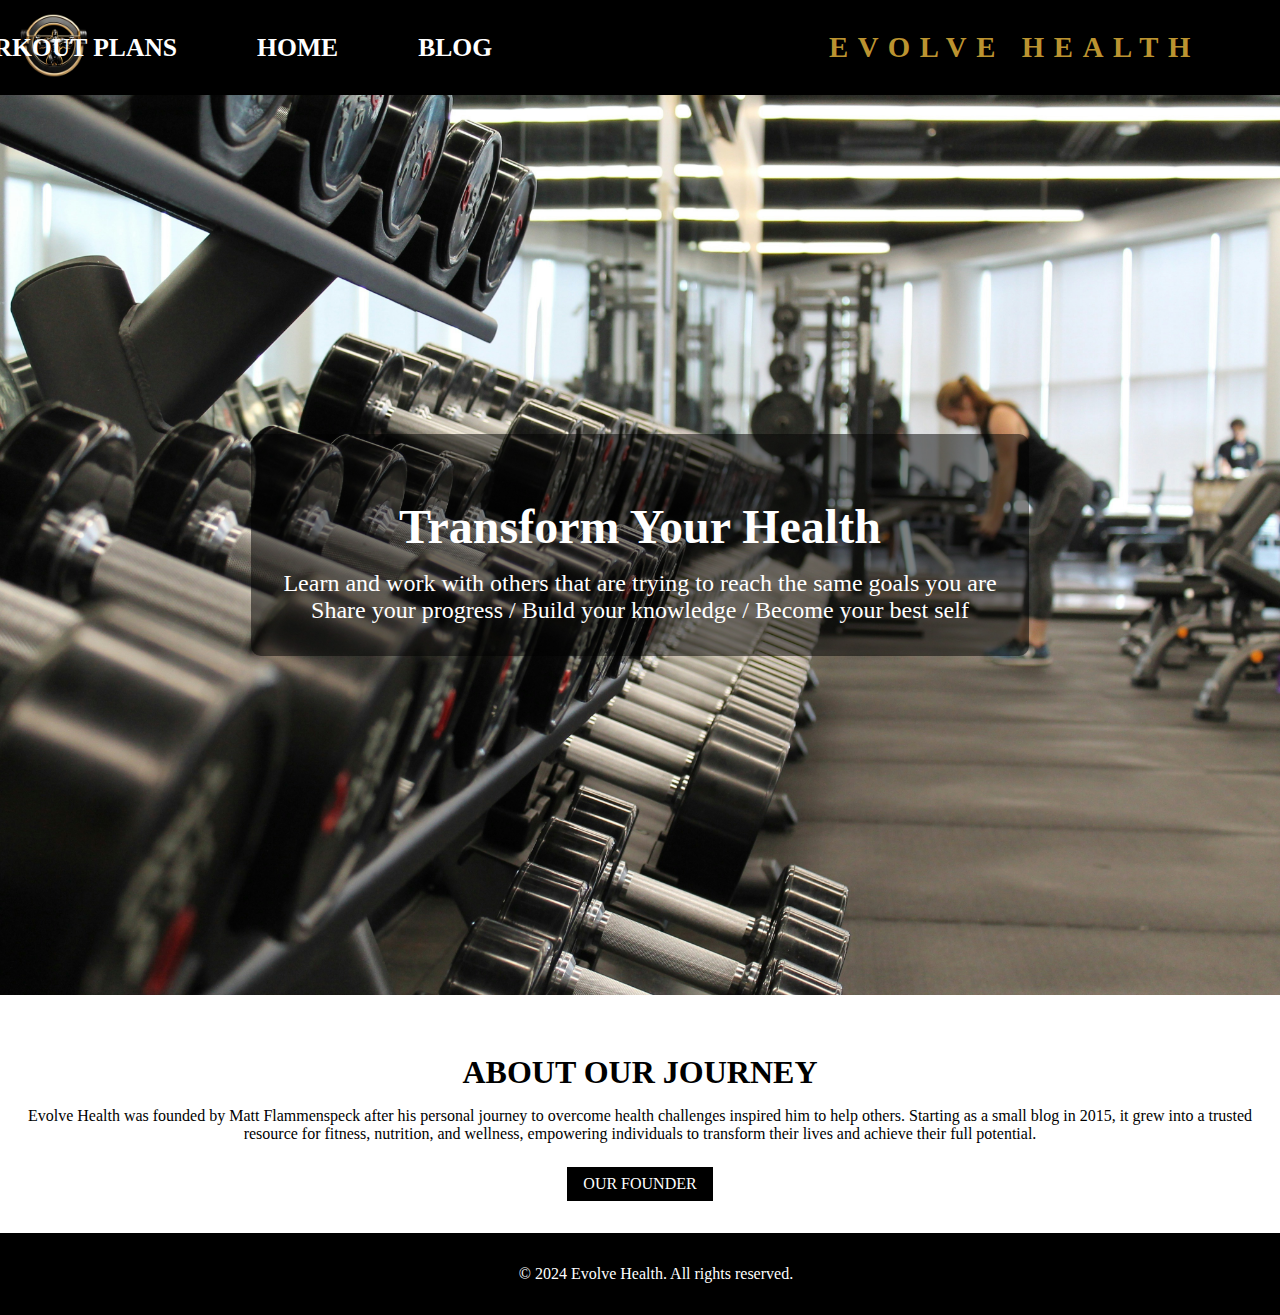
<file: index.html>
<!DOCTYPE html>
<html lang="en">
<head>
    <meta charset="UTF-8">
    <meta name="viewport" content="width=device-width, initial-scale=1.0">
    <title>My Fitness Journey</title>
    <link rel="stylesheet" href="styles.css">
</head>
<body>
    <header>
        <nav>
            <div class="logo">
                <img src="images/pngtree-3d-body-builder-gym-logo-png-image_11437953.png" alt="Gym Logo">
            </div>
            <div class="nav-center">
                <ul>
                    <li><a href="workouts.html">Workout Plans</a></li>
                    <li><a href="index.html">Home</a></li>
                    <li><a href="blog.html">Blog</a></li>
                </ul>
            </div>
            <div class="nav-right">
                <span class="evolve-health">Evolve Health</span>
            </div>
        </nav>
    </header>
    <main>
        <section class="hero">
            <div class="hero-overlay">
                <h1>Transform Your Health</h1>
                <p>Learn and work with others that are trying to reach the same goals you are</p>
                <p>Share your progress / Build your knowledge / Become your best self</p>
            </div>
        </section>    
        <section class="intro">
            <h2>ABOUT OUR JOURNEY</h2>
            <p>Evolve Health was founded by Matt Flammenspeck after his personal journey to overcome health challenges inspired him to help others. Starting as a small blog in 2015, it grew into a trusted resource for fitness, nutrition, and wellness, empowering individuals to transform their lives and achieve their full potential.</p>
            <a href="founder.html" class="btn">OUR FOUNDER</a>
        </section>
    </main>
    <footer>
        <p>&copy; 2024 Evolve Health. All rights reserved.</p>
    </footer>
</body>
</html>
</file>
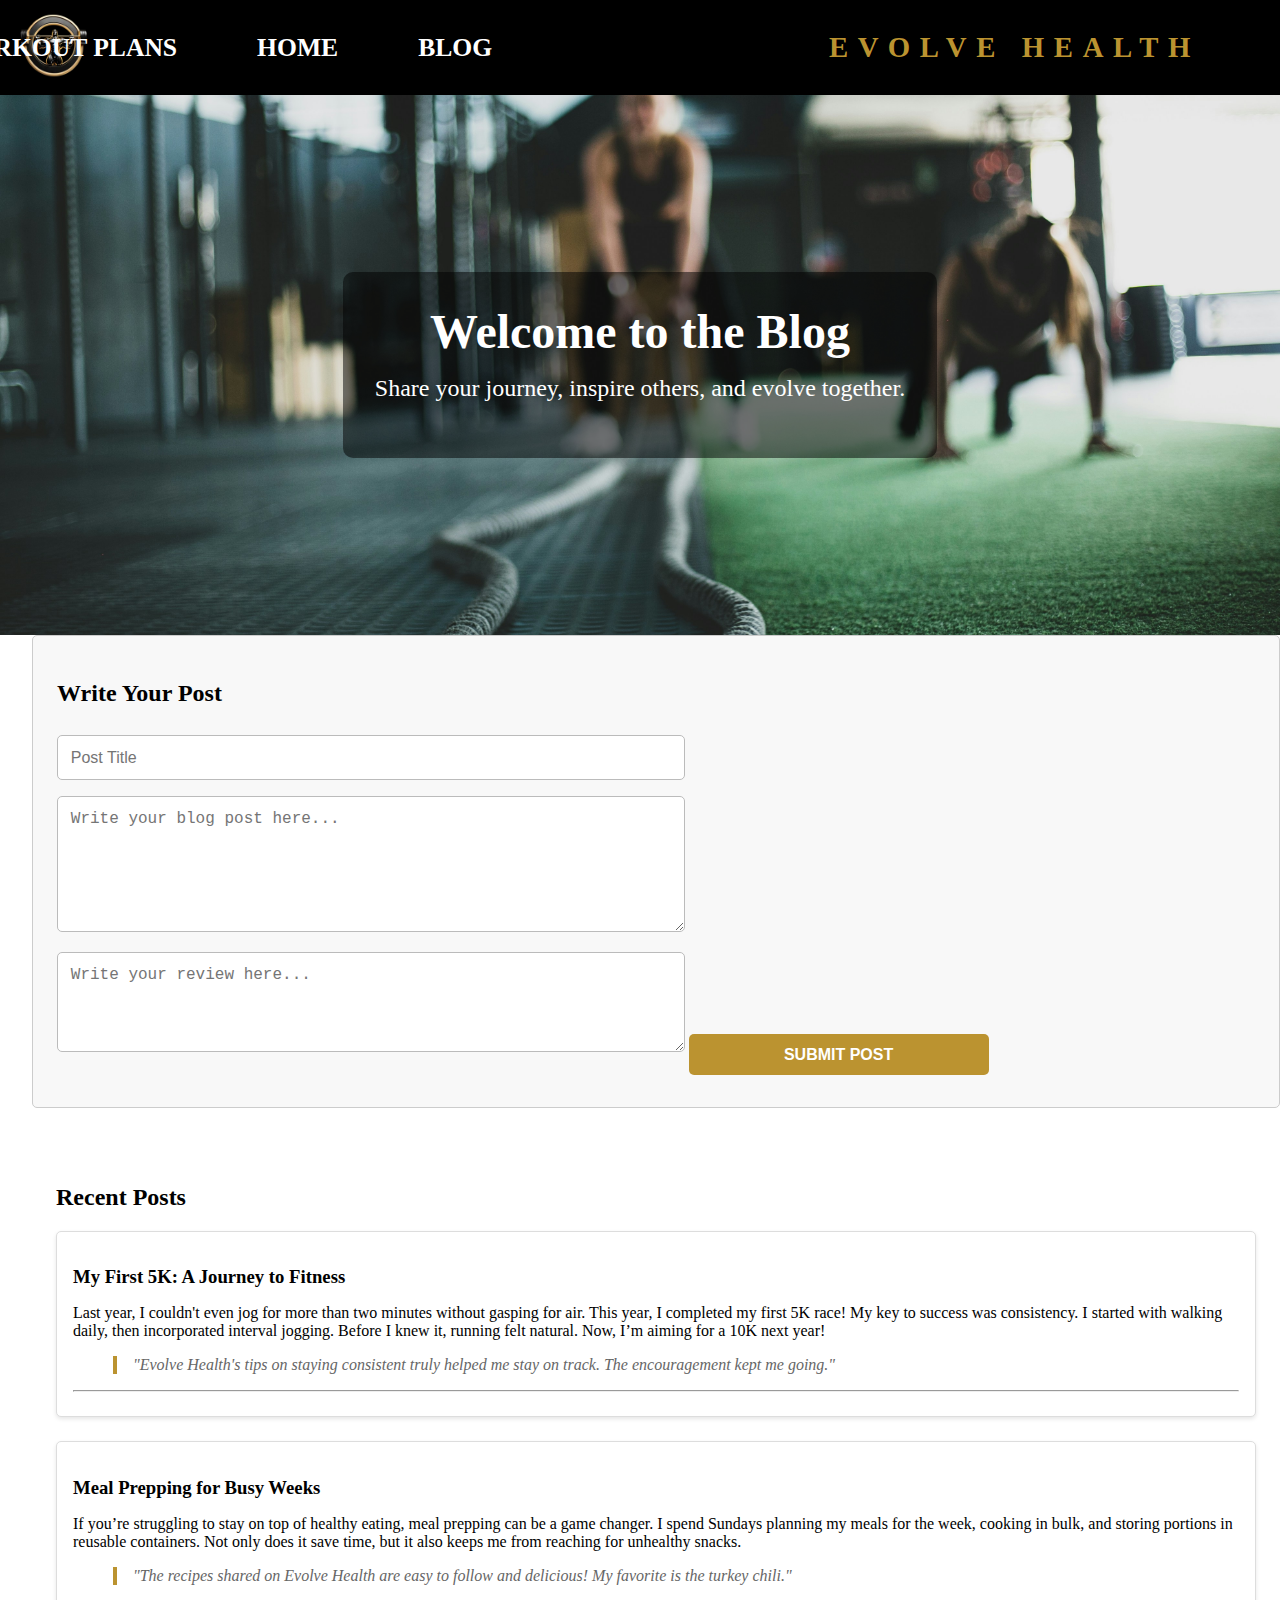
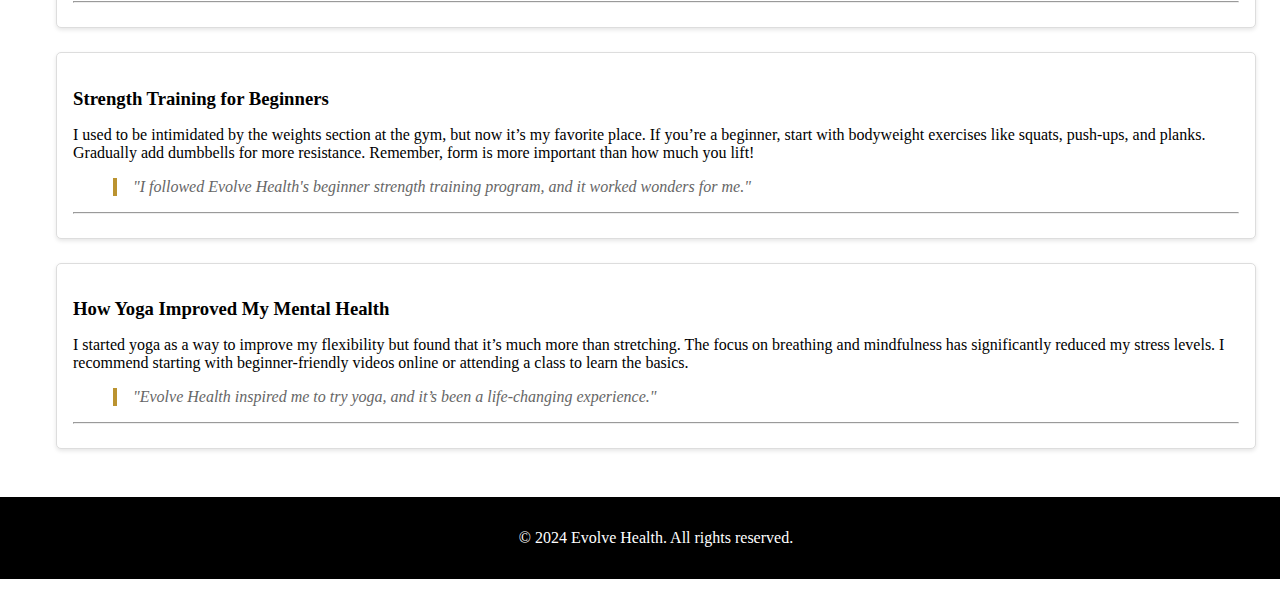
<file: blog.html>
<!DOCTYPE html>
<html lang="en">
<head>
    <meta charset="UTF-8">
    <meta name="viewport" content="width=device-width, initial-scale=1.0">
    <title>Blog</title>
    <link rel="stylesheet" href="styles.css">
    <script src="blog.js" defer></script>
    <style>
        
        .blog-hero {
            position: relative;
            height: 60vh;
            background: url('images/meghan-holmes-buWcS7G1_28-unsplash.jpg') no-repeat center center/cover;
            display: flex;
            justify-content: center;
            align-items: center;
            color: white;
            text-align: center;
        }

        .blog-hero-overlay {
            background: rgba(0, 0, 0, 0.5); 
            padding: 2rem;
            border-radius: 10px;
        }

        .blog-hero h1 {
            font-size: 3rem;
            margin: 0;
        }

        .blog-hero p {
            font-size: 1.5rem;
            margin-top: 1rem;
        }
    </style>
</head>
<body>
    <header>
        <nav>
            <div class="logo">
                <img src="images/pngtree-3d-body-builder-gym-logo-png-image_11437953.png" alt="Gym Logo">
            </div>
            <div class="nav-center">
                <ul>
                    <li><a href="workouts.html">Workout Plans</a></li>
                    <li><a href="index.html">Home</a></li>
                    <li><a href="blog.html">Blog</a></li>
                </ul>
            </div>
            <div class="nav-right">
                <span class="evolve-health">Evolve Health</span>
            </div>
        </nav>
    </header>
    <main>
        <section class="blog-hero">
            <div class="blog-hero-overlay">
                <h1>Welcome to the Blog</h1>
                <p>Share your journey, inspire others, and evolve together.</p>
            </div>
        </section>
        <div class="content-wrapper">
            <section id="blog-form-section">
                <h2>Write Your Post</h2>
                <form id="blog-form">
                    <input type="text" id="post-title" placeholder="Post Title" required>
                    <textarea id="post-content" placeholder="Write your blog post here..." rows="6" required></textarea>
                    <textarea id="post-review" placeholder="Write your review here..." rows="4" required></textarea>
                    <button type="submit">Submit Post</button>
                </form>
            </section>
            <section id="blog-posts-section">
                <h2>Recent Posts</h2>
                <div id="blog-posts">
                    <div class="blog-post">
                        <h3>My First 5K: A Journey to Fitness</h3>
                        <p>Last year, I couldn't even jog for more than two minutes without gasping for air. This year, I completed my first 5K race! My key to success was consistency. I started with walking daily, then incorporated interval jogging. Before I knew it, running felt natural. Now, I’m aiming for a 10K next year!</p>
                        <blockquote>"Evolve Health's tips on staying consistent truly helped me stay on track. The encouragement kept me going."</blockquote>
                        <hr>
                    </div>
                    <div class="blog-post">
                        <h3>Meal Prepping for Busy Weeks</h3>
                        <p>If you’re struggling to stay on top of healthy eating, meal prepping can be a game changer. I spend Sundays planning my meals for the week, cooking in bulk, and storing portions in reusable containers. Not only does it save time, but it also keeps me from reaching for unhealthy snacks.</p>
                        <blockquote>"The recipes shared on Evolve Health are easy to follow and delicious! My favorite is the turkey chili."</blockquote>
                        <hr>
                    </div>
                    <div class="blog-post">
                        <h3>Strength Training for Beginners</h3>
                        <p>I used to be intimidated by the weights section at the gym, but now it’s my favorite place. If you’re a beginner, start with bodyweight exercises like squats, push-ups, and planks. Gradually add dumbbells for more resistance. Remember, form is more important than how much you lift!</p>
                        <blockquote>"I followed Evolve Health's beginner strength training program, and it worked wonders for me."</blockquote>
                        <hr>
                    </div>
                    <div class="blog-post">
                        <h3>How Yoga Improved My Mental Health</h3>
                        <p>I started yoga as a way to improve my flexibility but found that it’s much more than stretching. The focus on breathing and mindfulness has significantly reduced my stress levels. I recommend starting with beginner-friendly videos online or attending a class to learn the basics.</p>
                        <blockquote>"Evolve Health inspired me to try yoga, and it’s been a life-changing experience."</blockquote>
                        <hr>
                    </div>
                </div>
            </section>
        </div>
    </main>
    <footer>
        <p>&copy; 2024 Evolve Health. All rights reserved.</p>
    </footer>
</body>
</html>
</file>
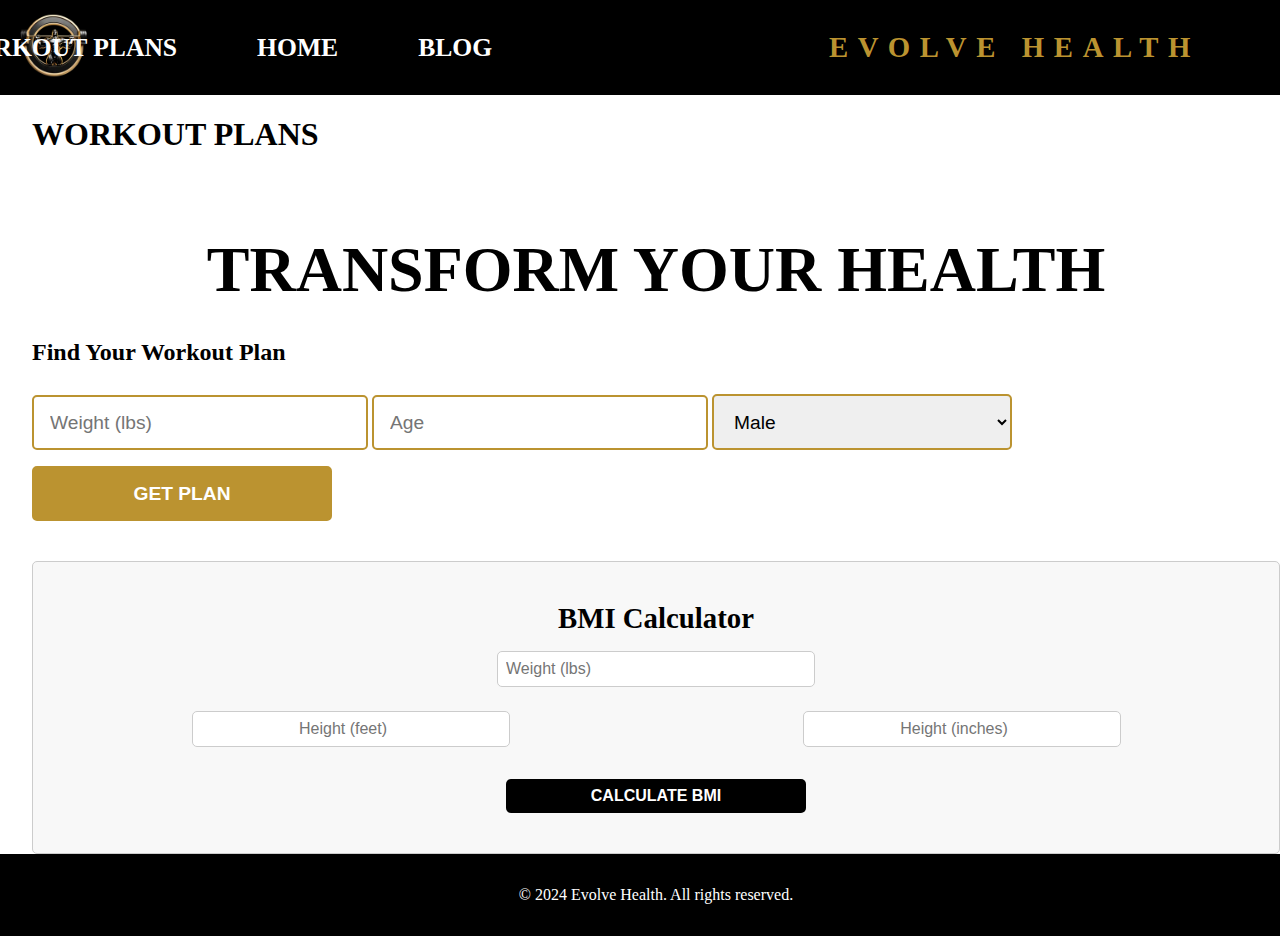
<file: workouts.html>
<!DOCTYPE html>
<html lang="en">
<head>
    <meta charset="UTF-8">
    <meta name="viewport" content="width=device-width, initial-scale=1.0">
    <title>Workout Plans</title>
    <link rel="stylesheet" href="styles.css">
    <script src="script.js" defer></script>
</head>
<body>
    <header>
        <nav>
            <div class="logo">
                <img src="images/pngtree-3d-body-builder-gym-logo-png-image_11437953.png" alt="Gym Logo">
            </div>
            <div class="nav-center">
                <ul>
                    <li><a href="workouts.html">Workout Plans</a></li>
                    <li><a href="index.html">Home</a></li>
                    <li><a href="blog.html">Blog</a></li>
                </ul>
            </div>
            <div class="nav-right">
                <span class="evolve-health">Evolve Health</span>
            </div>
        </nav>
    </header>
    <main>
        <div class="content-wrapper">
            <h1>WORKOUT PLANS</h1>
            <div id="quote" class="quote">TRANSFORM YOUR HEALTH</div> 
            <section id="workout-plan-section">
                <h2>Find Your Workout Plan</h2>
                <input type="number" id="weight" placeholder="Weight (lbs)">
                <input type="number" id="age" placeholder="Age">
                <select id="gender">
                    <option value="male">Male</option>
                    <option value="female">Female</option>
                </select>
                <button onclick="generateWorkoutPlan()">Get Plan</button>
                <div id="calories-result"></div>
                <div id="workout-plan"></div>
            </section>
            
            <section id="bmi-calculator">
                <h2>BMI Calculator</h2>
                <input type="number" id="bmi-weight" placeholder="Weight (lbs)">
                <div class="height-inputs">
                    <input type="number" id="bmi-height-feet" placeholder="Height (feet)">
                    <input type="number" id="bmi-height-inches" placeholder="Height (inches)">
                </div>
                <button onclick="calculateBMI()">Calculate BMI</button>
                <div id="bmi-result"></div>
            </section>
        </div>
    </main>
</body>
<footer>
    <p>&copy; 2024 Evolve Health. All rights reserved.</p>
</footer>
</html>
</file>
<file: styles.css>
body {
    display: flex;
    flex-direction: column;
    min-height: 100vh; 
    margin: 0; 
}

main {
    flex: 1; 
}

footer {
    background: #000;
    color: #fff;
    text-align: center;
    padding: 1rem;
    position: relative; 
    width: 100%;
}


input, select, button {
    font-size: 1.2rem; 
    padding: 0.9rem 1rem; 
    margin: 0.5rem 0; 
    border: 2px solid #bb9330; 
    border-radius: 5px; 
    width: 100%; 
    max-width: 300px; 
}


button {
    background-color: #bb9330; 
    color: #fff; 
    font-weight: bold; 
    text-transform: uppercase; 
    cursor: pointer;
    transition: background 0.3s; 
}

button:hover {
    background-color: #333; 
}


header {
    background: #000;
    color: #fff;
    padding: 0.5rem 1rem;
    display: flex;
    align-items: center;
    justify-content: space-between;
}

nav {
    display: flex;
    align-items: center;
    justify-content: space-between;
    width: 100%;
}

.logo img {
    height: 75px;
    width: auto;
}

.nav-center {
    flex: 1; 
    display: flex;
    justify-content: center;
    margin-left: -30rem; 
}

.nav-center ul {
    list-style: none;
    display: flex;
    gap: 5rem; 
    margin: 0;
    padding: 0;
}

.nav-center ul li a {
    color: #fff;
    text-decoration: none;
    font-size: 1.6rem; 
    font-weight: bold;
    text-transform: uppercase;
    
}

.nav-center ul li a:hover {
    color: #bb9330;
}


.nav-right {
    display: flex;
    align-items: center;
    margin-right: 4rem; 
}

.nav-right .evolve-health {
    font-size: 1.8rem; 
    font-weight: bold;
    color: #bb9330;
    text-transform: uppercase;
    letter-spacing: 0.6rem; 
}




.hero {
    position: relative;
    height: 100vh; 
    background: url('images/danielle-cerullo-CQfNt66ttZM-unsplash.jpg') no-repeat center center/cover; 
    display: flex;
    justify-content: center;
    align-items: center;
    color: #fff; 
    text-align: center;
}

.hero-overlay {
    background: rgba(0, 0, 0, 0.5); 
    padding: 2rem;
    border-radius: 10px;
}

.hero h1 {
    font-size: 3rem;
    margin-bottom: 1rem;
}

.hero p {
    font-size: 1.5rem;
    margin: 0;
}



.hero-image img {
    max-width: 90%;
    height: auto;
    border: 2px solid #000;
    filter: grayscale(100%); 
}


.intro {
    text-align: center;
    padding: 2rem 1rem;
}

.intro h2 {
    font-size: 2rem;
    margin-bottom: 1rem;
}

.intro p {
    font-size: 1rem;
    margin-bottom: 1.5rem;
}

.btn {
    display: inline-block;
    background: #000;
    color: #fff;
    padding: 0.5rem 1rem;
    text-decoration: none;
}

.btn:hover {
    background: #333;
    color: #fff;
}


footer {
    text-align: center;
    padding: 1rem;
    background: #000;
    color: white;
}



.founder {
    position: relative;
    height: 100vh; 
    background: url('images/victor-freitas-Yuv-iwByVRQ-unsplash.jpg') no-repeat center center/cover; 
    display: flex;
    justify-content: center;
    align-items: center;
    color: #fff; 
    text-align: center;
}

.founder-overlay {
    background: rgba(0, 0, 0, 0.5); 
    padding: 2rem;
    border-radius: 10px;
}

.founder-content {
    max-width: 800px;
    margin: 0 auto;
}

.founder h1 {
    font-size: 3rem;
    margin-bottom: 1rem;
}

.founder p {
    font-size: 1.5rem;
    line-height: 1.8;
}



.photo-comparison {
    display: flex;
    justify-content: center; 
    gap: 2rem; 
    padding: 2rem 0;
    transform: translateX(-2rem); 
}

.photo {
    text-align: center;
}

.photo img {
    width: 250px;
    height: 250px; 
    object-fit: cover; 
    border-radius: 10px;
    box-shadow: 0 4px 6px #bb9330;
    margin-bottom: 0.5rem;
    margin-left: 2rem; 
}

.photo p {
    font-size: 1.2rem; 
    font-weight: bold; 
    color: #ffffff; 
    margin-top: 0.5rem;
    text-transform: uppercase; 
}


.content-wrapper {
    margin-left: 2rem; 
}


.quote {
    font-size: 4rem; 
    font-weight: bold;
    color: #000; 
    text-align: center;
    margin-top: 5rem; 
    margin-bottom: 2rem; 
}

#bmi-calculator {
    margin-top: 2rem;
    padding: 1rem;
    background: #f8f8f8;
    border: 1px solid #ccc;
    border-radius: 5px;
    text-align: center;
}

#bmi-calculator h2 {
    font-size: 1.8rem;
    margin-bottom: 1rem;
}

#bmi-calculator input {
    font-size: 1rem;
    padding: 0.5rem;
    margin: 0.5rem;
    width: calc(100% - 2rem);
    max-width: 300px;
    display: block;
    margin-left: auto;
    margin-right: auto;
    border: 1px solid #ccc;
    border-radius: 5px;
}

#bmi-calculator button {
    background-color: #000;
    color: #fff;
    border: none;
    padding: 0.5rem 1rem;
    font-size: 1rem;
    cursor: pointer;
    border-radius: 5px;
    transition: background-color 0.3s;
}

#bmi-calculator button:hover {
    background-color: #333;
}

#bmi-calculator #bmi-result {
    margin-top: 1rem;
    font-size: 1rem;
    color: #333;
}

.height-inputs {
    display: flex;
    gap: 0.5rem;
    justify-content: center;
    margin: 1rem 0;
}

.height-inputs input {
    font-size: 1rem;
    padding: 0.5rem;
    width: calc(50% - 0.5rem);
    max-width: 150px;
    border: 1px solid #ccc;
    border-radius: 5px;
    text-align: center;
}

#blog-form-section {
    background: #f8f8f8;
    padding: 1.5rem;
    border: 1px solid #ccc;
    border-radius: 5px;
    margin-bottom: 2rem;
}

#blog-form input, #blog-form textarea {
    font-size: 1rem;
    padding: 0.8rem;
    margin: 0.5rem 0;
    width: calc(100% - 1rem);
    max-width: 600px;
    border: 1px solid #bbb;
    border-radius: 5px;
}

#blog-form button {
    background-color: #bb9330;
    color: white;
    border: none;
    padding: 0.7rem 1.5rem;
    font-size: 1rem;
    font-weight: bold;
    cursor: pointer;
    border-radius: 5px;
}

#blog-form button:hover {
    background-color: #333;
}

#blog-posts-section {
    padding: 1.5rem;
}

.blog-post {
    background: white;
    padding: 1rem;
    margin-bottom: 1.5rem;
    border: 1px solid #ddd;
    border-radius: 5px;
    box-shadow: 0 2px 4px rgba(0, 0, 0, 0.1);
}

.blog-post h3 {
    margin-bottom: 0.5rem;
}

.blog-post blockquote {
    font-style: italic;
    color: #666;
    margin-top: 1rem;
    padding-left: 1rem;
    border-left: 4px solid #bb9330;
}
</file>
